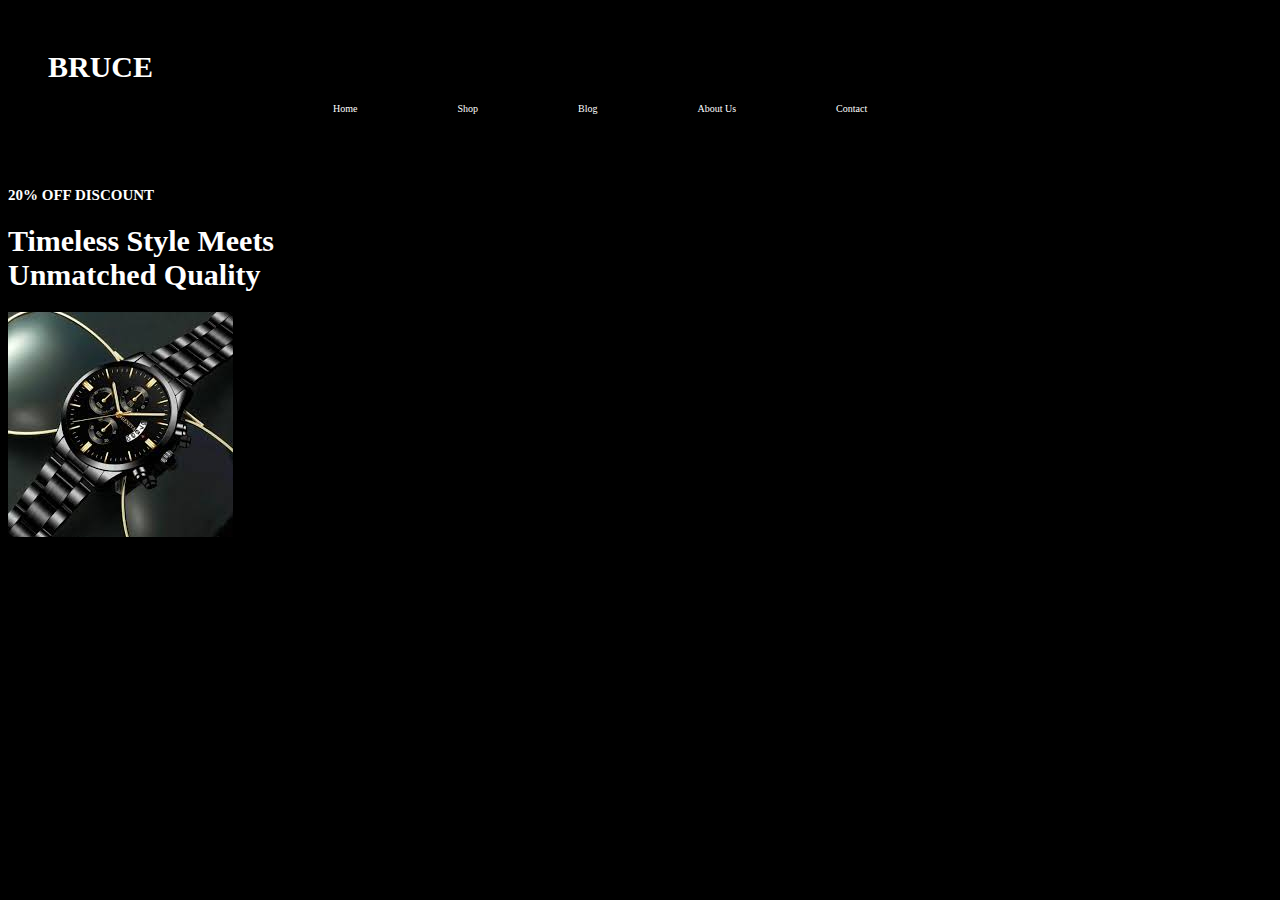
<file: SimpleE-commerce Website/index.html>
<!DOCTYPE html>
<html lang="en">
<head>
    <meta charset="UTF-8">
    <meta name="viewport" content="width=device-width, initial-scale=1.0">
    <title>Document</title>
    <link rel="stylesheet" href="style.css">
</head>
<body>
  
    
    <div class="container1"><h1>BRUCE</h1></div>
    <nav>
        <li><a href="#Home">Home</a></li>
        <li><a href="#Shop">Shop</a></li>
        <li><a href="#Blog">Blog</a></li>
        <li><a href="About Us">About Us</a></li>
        <li><a href="#contact">Contact</a></li>
    </nav>

    <div class="container2">
        <h1>20% OFF DISCOUNT</h1>
    </div> 
      <div class="container3"> 
         <h1>Timeless Style Meets <br> Unmatched Quality</h1>
      </div>

      <div class="container4" >
        <img src="./wristwatch 1.jpeg" alt="">
      </div>
    

  
</body>
</html>
</file>
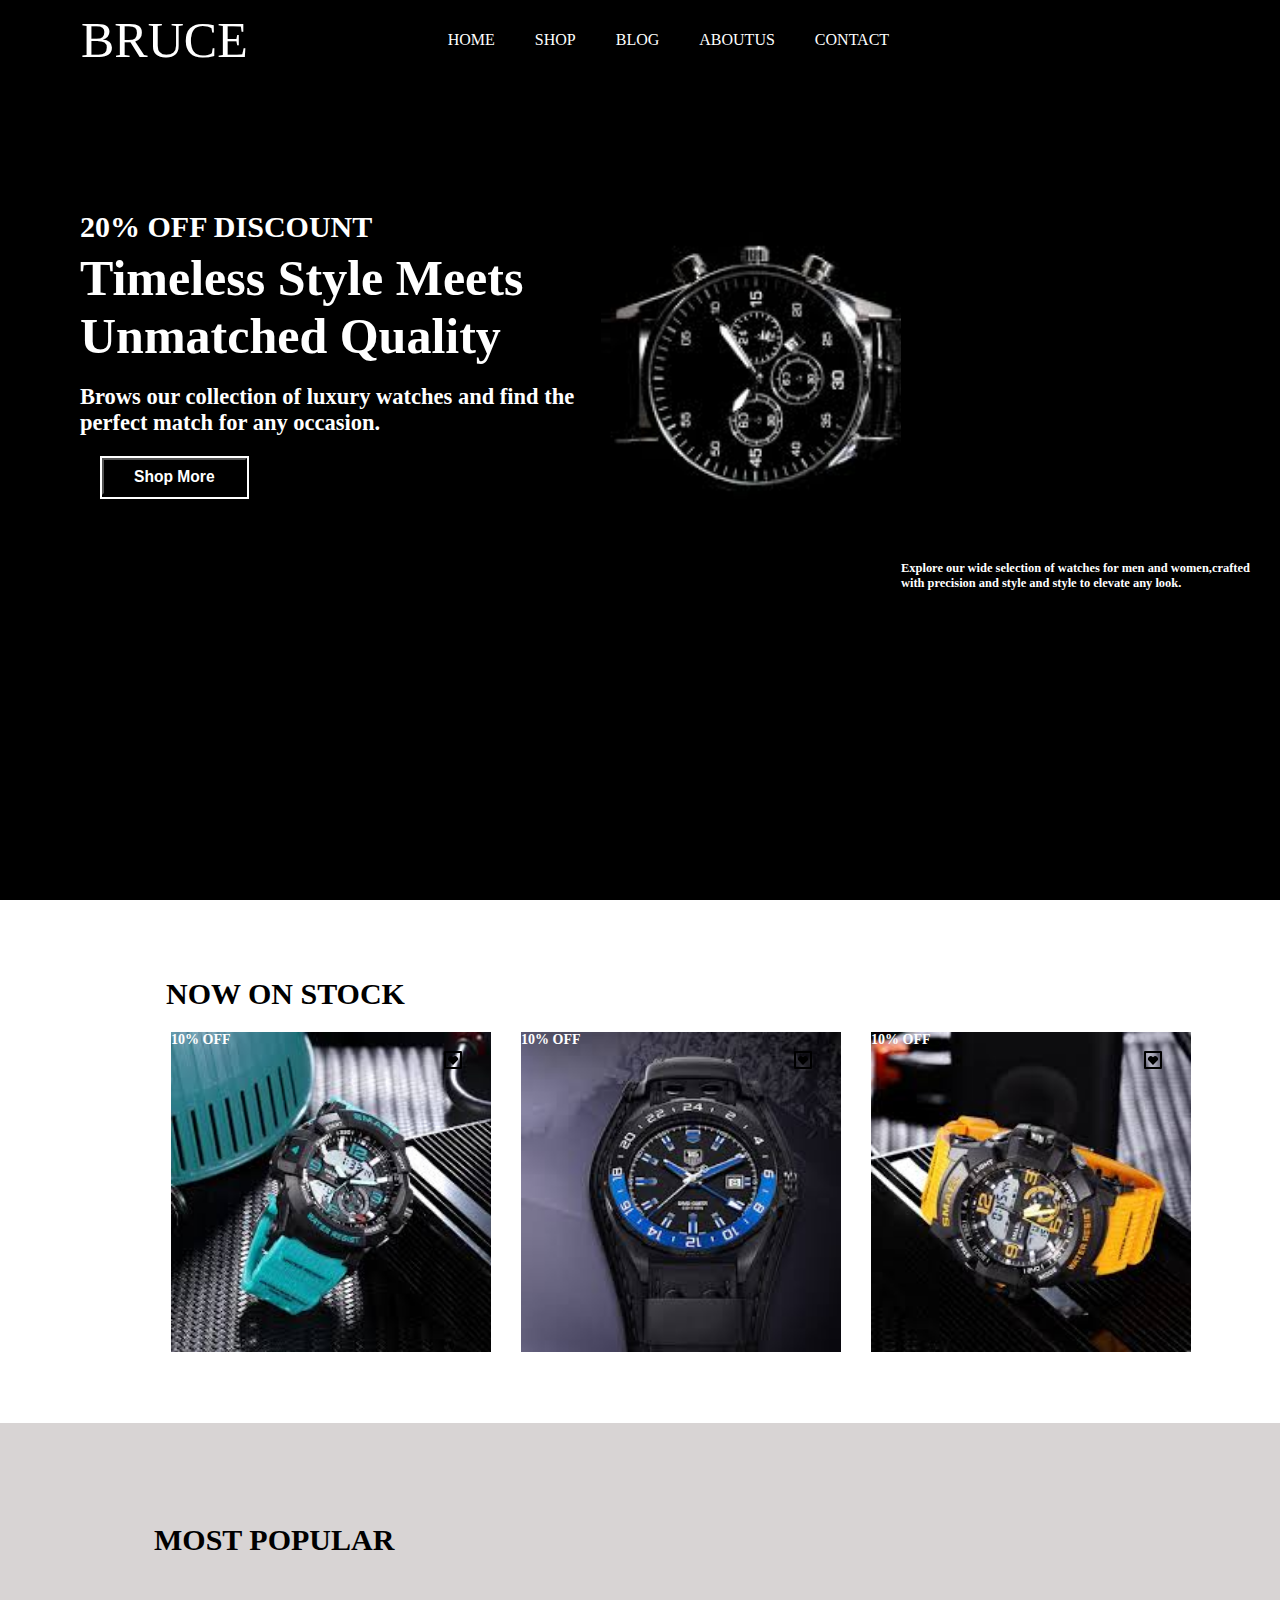
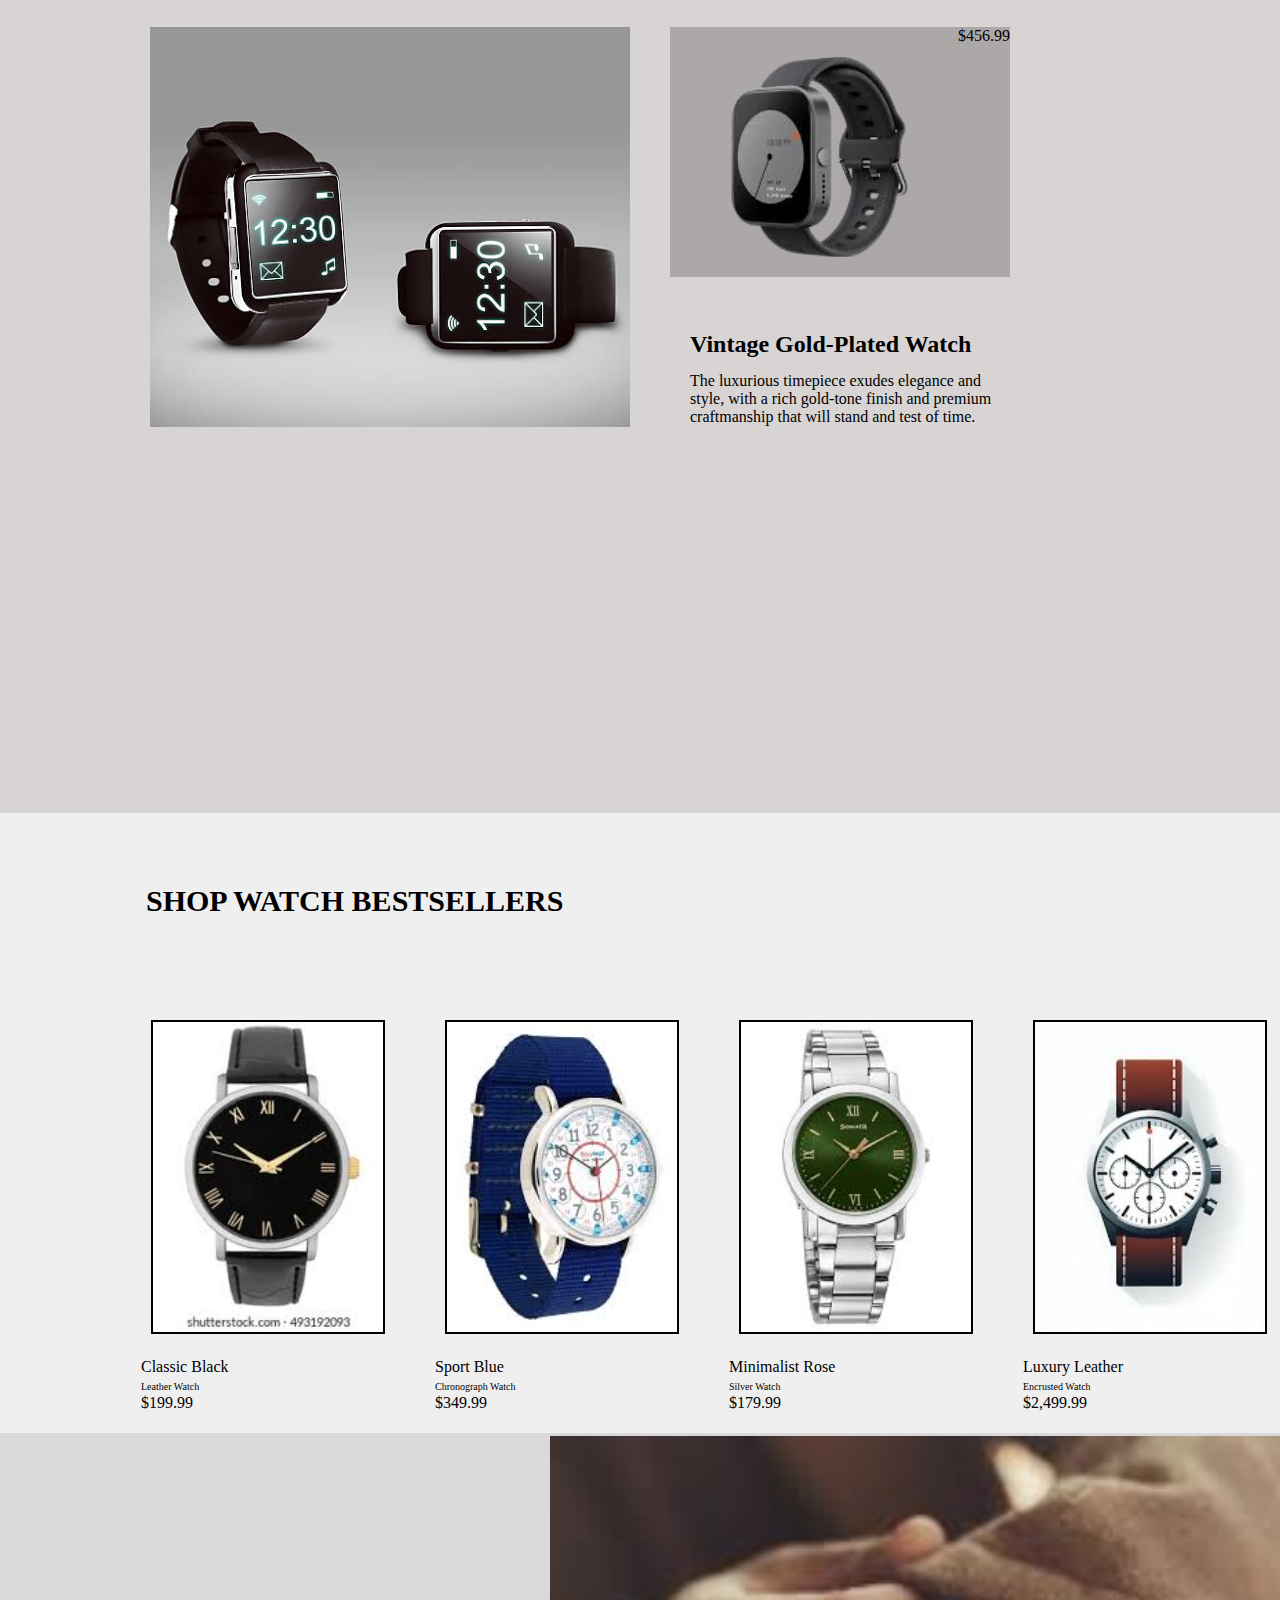
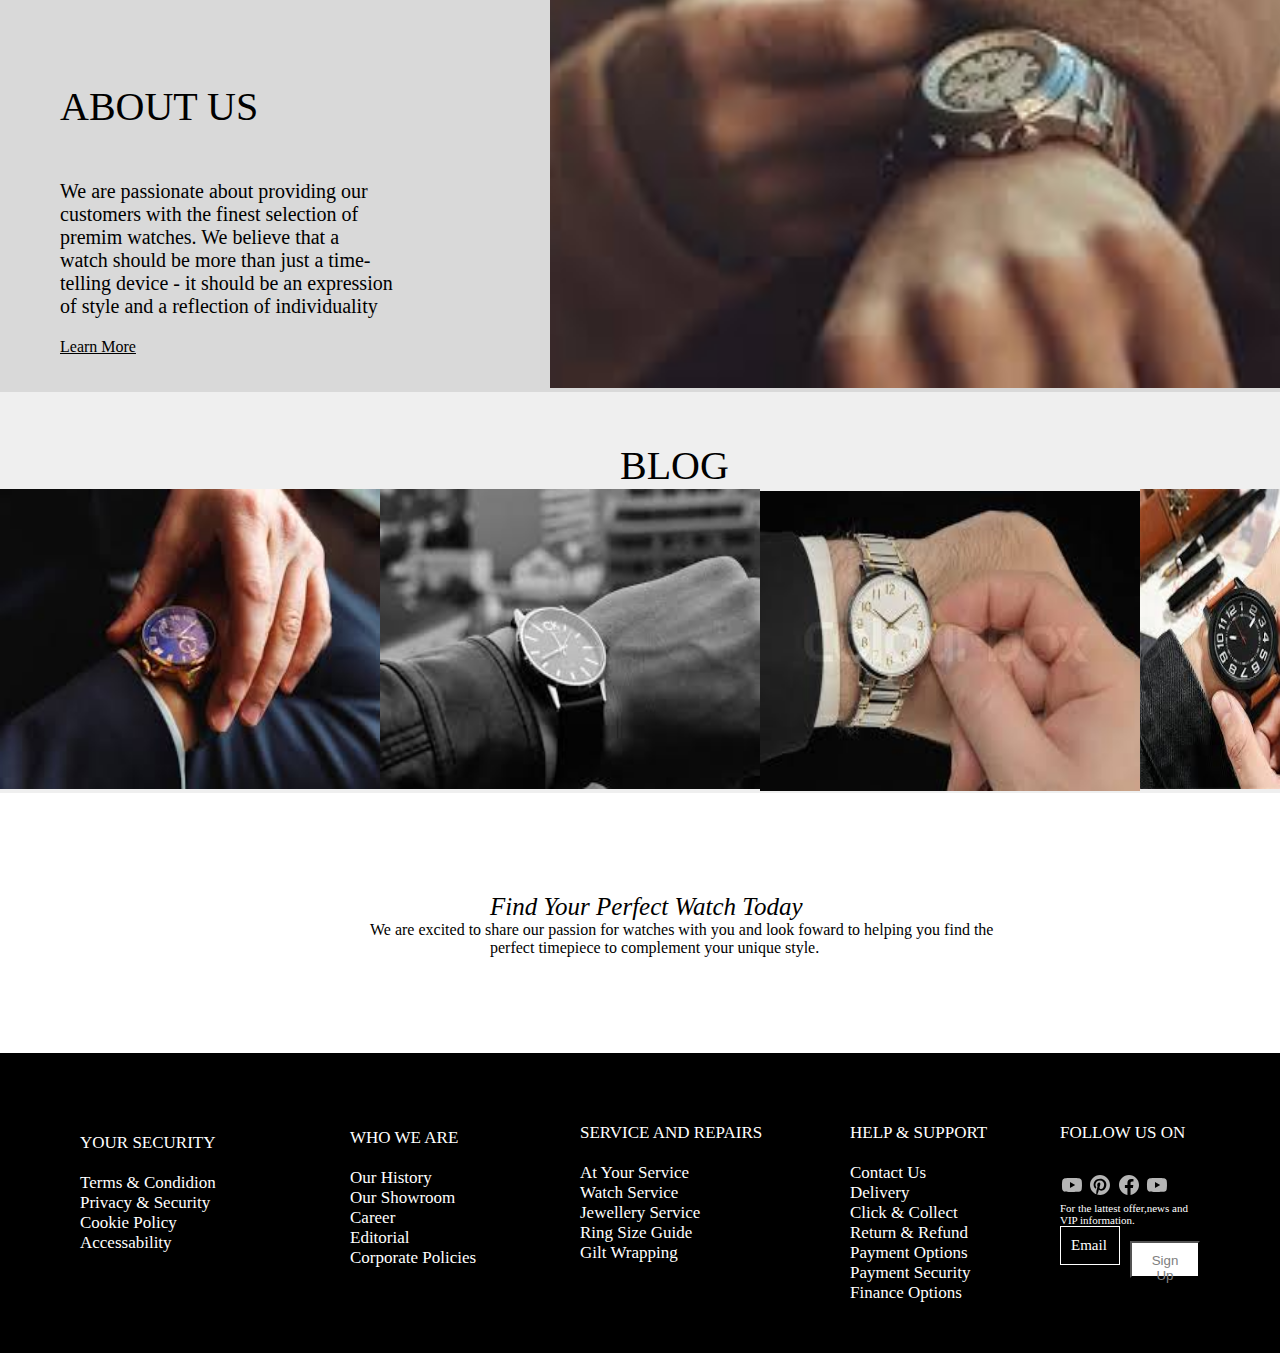
<file: SimpleE-commerce Website/index2.html>
<!DOCTYPE html>
<html lang="en">
<head>
    <meta charset="UTF-8">
    <meta name="viewport" content="width=device-width, initial-scale=1.0">
    <title>Document</title>
    <link rel="stylesheet" href="style2.css">
</head>
<body>
  <div class="container1">
        <div>
            <table>
                <tr>
                    <td class="Bruce">BRUCE</td>
                     <td>HOME</td>
                    <td>SHOP</td>
                    <td>BLOG</td>
                    <td>ABOUTUS</td>
                    <td>CONTACT</td>
                </tr>
            </table>
        </div>

        <div class="text_container">
            <div class="container2">
                <h2>20% OFF DISCOUNT</h2>
            </div>
            
            <div class="container4">
                <h1>Timeless Style Meets <br> Unmatched Quality</h1>
            </div>
            <div class="container5">
              <h2>  Brows our collection of luxury watches and find the <br> perfect match for any occasion.</h2>
            </div>
            <div class="container6">
                <button type="shop more"><h3>Shop More</h3></button>
            </div>
        </div>
    
    
        <img src="./watch 3.jpeg" alt=""  class="container3">
 
    
    <div class="container7">
        <h5>
            Explore our wide selection of watches for men and women,crafted <br>with precision and style and style to elevate any look.</h5>
     
    </div>
    </div>




    <div class="container01">
        <div class="container02">
            <h2>NOW ON STOCK</h2>
        </div>
        <div class="container03">
            



                <div class="img_gallery">
                    <div class="img_cont">
                        <h2 class="core1">10% OFF</h2>

                        <img src="./bx-heart-square.svg" alt="" class="icon">

                    </div>
                    <div class="img_cont1">
                        <h2 class="core1">10% OFF</h2>
                        <img src="./bx-heart-square.svg" alt="" class="icon">

 
                    </div>
                    <div class="img_cont2">
                        <h2 class="core1">10% OFF</h2>
                        <img src="./bx-heart-square.svg" alt="" class="icon">
 

                    </div>
                </div>
              
        </div>
    </div>







    <div class="space1">
<div class="space2">
    <h2 class="space_cont">MOST POPULAR</h2>
</div>

<div class="flex_cont">
    <div class="space3">

        <img src="./smath watch.jpg" alt="" class="spaceimg1">
   </div>
   
   <div class="secondspace">
       <div class="imgback">
         <img src="./smath_watch_1-removebg-preview (1).png" alt="" class="spaceim">
        <p>$456.99</p>
        </div>

    </div>

</div>

<!-- <div class="text">
    <div class="text-cont1">
        <h2>Vintage Gold-Plated Watch</h2>
    </div>

    <div class="text-cont">
        <p>The luxurious timepiece exudes elegance and <br> style, with a rich gold-tone finish and premium <br>craftmanship that will stand and test of time.</p>
    </div>
</div> -->
<div class="text">
    <h2> Vintage Gold-Plated Watch</h2>

<div class="TEXT"> 
     <P>The luxurious timepiece exudes elegance and <br> style, with a rich gold-tone finish and premium <br>craftmanship that will stand and test of time.</P>
         </div>

</div>
</div>



    







<!-- <div class="core">
<div class="coreA">
    <div class="img_pics">
        <div class="img_contA">
            <h2 class="core0"></h2> 

        </div>

        <div class="img_contB">
            <h2 class="core0"></h2>
           
        </div>

        <div class="img_contC">
            <h2 class="core0"></h2>
        
        </div>

        <div class="img_contD">
            <h2 class="core0"></h2>

        </div>
    </div>

</div>
</div> -->









<div class="style">
    <div class="text1">
        <h2>SHOP WATCH BESTSELLERS</h2>
    </div>

    <div class="textpics">
        <div class="imgcard">
            <img src="./ww 1.jpeg" alt="">
            <p class="imgtext">
                <span class="bold">Classic Black</span><br>
                <span class="small">Leather Watch</span><br>
                <span class="bold">$199.99</span>
        </div>
        
        <div class="imgcard">
            <img src="./ww2.jpeg" alt="">
            <p class="imgtext">
                <span class="bold">Sport Blue</span><br>
                <span class="small">Chronograph Watch</span><br>
                <span class="bold">$349.99</span>
        </div>

       <div class="imgcard">
        <img src="./ww3.jpeg" alt="">
        <p class="imgtext">
            <span class="bold">Minimalist Rose</span><br>
            <span class="small">Silver Watch</span><br>
            <span class="bold">$179.99</span>
       </div>

       <div class="imgcard">
        <img src="./ww4.jpeg" alt="">
        <p class="imgtext">
            <span class="bold">Luxury Leather</span><br>
            <span class="small">Encrusted Watch</span><br>
            <span class="bold">$2,499.99</span>
       </div>

    </div>
    
</div>








<!-- <div class="abtus">
<div class="abt_text">
<div class="bold text">
    <h2>ABOUT US</h2>
</div>
<div class="nom_text">
   <p>
    We are passionate about providing our <br>
customers with the finest selection of <br>
premim watches. We believe that a <br>
watch should be more than just a time- <br> 
telling device - it should be an expression <br>
of style and a reflection of individuality
   </p>
</div>
</div>
</div> -->







<div class="abt_us">
     <div>
        <p class="abt_text"> ABOUT US</p>
     </div>
     <p class="abt_text1"> We are passionate about providing our <br>
        customers with the finest selection of <br>
        premim watches. We believe that a <br>
        watch should be more than just a time- <br> 
        telling device - it should be an expression <br>
        of style and a reflection of individuality</p>

        <div class="more">
            <a href="Learn More"> Learn More</a>
        </div>

        <div>
            <img src="./ww men.jpeg" alt="" class="abt_img">
        </div>
</div>










<div class="blog">
    <div>
        <p class="blog_text"> BLOG</p>
    </div>
    <div class="blog_img">
        <div class="blog_img1">
            <img src="./ww hand1.jpeg" alt=""
            height="300px" width="380px">
        </div>

        <div  class="blog_img2">
            <img src="./ww hand2.jpeg" alt=""  height="300px" width="380px">

        </div class="blog_img2">
        <img src="./ww hand3.jpeg" alt=""height="300px" width="380px">
        
         <div>

            <div class="blog_img2">
                 <img src="./ww hand4.jpeg" alt=""  height="300px" width="205px">
            </div>
    

        </div>

    </div>

</div>










<div class="sus">
    <div>
        <p class="sus1">Find Your Perfect Watch Today </p>
        <p class="sus2">We are excited to share our passion for watches with you and look foward to helping you find the  </p>
        <p class="sus3"> perfect timepiece to complement your unique style.</p>
    </div>
</div>












<footer class="fot">
<p class="sec"> YOUR 
    SECURITY<br><br>Terms & Condidion <br> Privacy & Security <br> Cookie Policy <br> Accessability </p>

<p class="who"> WHO WE ARE <br><br> Our History <br> Our Showroom <br> Career <br> Editorial <br> Corporate Policies</p>

<p class="service"> SERVICE AND REPAIRS <br><br> At Your Service <br> Watch Service <br> Jewellery Service <br> Ring Size Guide <br>Gilt Wrapping </p>

<p class="help"> HELP & SUPPORT <br><br> Contact Us <br> Delivery <br> Click & Collect <br> Return & Refund <br> Payment Options <br> Payment Security <br>Finance Options</p>

<p class="follow">FOLLOW US ON</p>

<div class="icon">
    <!-- <img src="./bxl-facebook-circle (1).svg" alt="" class="iconm">
    <img src="./bxl-pinterest (1).svg" alt="" class="iconm">
    <img src="./bxl-youtube (1).svg" alt="" class="iconm">
    <img src="./bxl-instagram-alt (1).svg" alt="" class="iconm"> -->

    <svg xmlns="http://www.w3.org/2000/svg" width="24" height="24" viewBox="0 0 24 24" style="fill: rgba(181, 181, 181, 1);transform: ;msFilter:;"><path d="M21.593 7.203a2.506 2.506 0 0 0-1.762-1.766C18.265 5.007 12 5 12 5s-6.264-.007-7.831.404a2.56 2.56 0 0 0-1.766 1.778c-.413 1.566-.417 4.814-.417 4.814s-.004 3.264.406 4.814c.23.857.905 1.534 1.763 1.765 1.582.43 7.83.437 7.83.437s6.265.007 7.831-.403a2.515 2.515 0 0 0 1.767-1.763c.414-1.565.417-4.812.417-4.812s.02-3.265-.407-4.831zM9.996 15.005l.005-6 5.207 3.005-5.212 2.995z"></path></svg>






    
    
    <svg xmlns="http://www.w3.org/2000/svg" width="24" height="24" viewBox="0 0 24 24" style="fill: rgba(181, 181, 181, 1);transform: ;msFilter:;"><path d="M11.99 2C6.472 2 2 6.473 2 11.99c0 4.232 2.633 7.85 6.35 9.306-.088-.79-.166-2.006.034-2.868.182-.78 1.172-4.966 1.172-4.966s-.299-.599-.299-1.484c0-1.388.805-2.425 1.808-2.425.853 0 1.264.64 1.264 1.407 0 .858-.546 2.139-.827 3.327-.235.994.499 1.805 1.479 1.805 1.775 0 3.141-1.872 3.141-4.575 0-2.392-1.719-4.064-4.173-4.064-2.843 0-4.512 2.132-4.512 4.335 0 .858.331 1.779.744 2.28a.3.3 0 0 1 .069.286c-.076.315-.245.994-.277 1.133-.044.183-.145.222-.335.134-1.247-.581-2.027-2.405-2.027-3.871 0-3.151 2.289-6.045 6.601-6.045 3.466 0 6.159 2.469 6.159 5.77 0 3.444-2.171 6.213-5.184 6.213-1.013 0-1.964-.525-2.29-1.146l-.623 2.374c-.225.868-.834 1.956-1.241 2.62a10 10 0 0 0 2.958.445c5.517 0 9.99-4.473 9.99-9.99S17.507 2 11.99 2"></path></svg>


    <svg xmlns="http://www.w3.org/2000/svg" width="24" height="24" viewBox="0 0 24 24" style="fill: rgba(181, 181, 181, 1);transform: ;msFilter:;"><path d="M12.001 2.002c-5.522 0-9.999 4.477-9.999 9.999 0 4.99 3.656 9.126 8.437 9.879v-6.988h-2.54v-2.891h2.54V9.798c0-2.508 1.493-3.891 3.776-3.891 1.094 0 2.24.195 2.24.195v2.459h-1.264c-1.24 0-1.628.772-1.628 1.563v1.875h2.771l-.443 2.891h-2.328v6.988C18.344 21.129 22 16.992 22 12.001c0-5.522-4.477-9.999-9.999-9.999z"></path></svg>


    <svg xmlns="http://www.w3.org/2000/svg" width="24" height="24" viewBox="0 0 24 24" style="fill: rgba(181, 181, 181, 1);transform: ;msFilter:;"><path d="M21.593 7.203a2.506 2.506 0 0 0-1.762-1.766C18.265 5.007 12 5 12 5s-6.264-.007-7.831.404a2.56 2.56 0 0 0-1.766 1.778c-.413 1.566-.417 4.814-.417 4.814s-.004 3.264.406 4.814c.23.857.905 1.534 1.763 1.765 1.582.43 7.83.437 7.83.437s6.265.007 7.831-.403a2.515 2.515 0 0 0 1.767-1.763c.414-1.565.417-4.812.417-4.812s.02-3.265-.407-4.831zM9.996 15.005l.005-6 5.207 3.005-5.212 2.995z"></path></svg>
    <p class="offer">For the lattest offer,news and VIP information. </p>
    <table>
        <tr>
           <td class="mail">Email</td>
        </tr>
    </table>
    <button class="Sign">Sign Up</button>
</div>
</footer>



    
</body>
</html>
</file>
<file: SimpleE-commerce Website/style.css>
nav li{
    list-style-type: none;
    float: left;
    margin-left: 100px;
    padding-top: -10px;
    font-size: 10px;
  

}
body{
    background-color: black;

}
.container1{
    color: white;
    margin-left: 40px;
    margin-top: 50px;
    font-size: 15px;
    /* padding-top: -8px; */

}

nav li a{
    color: white;
    text-decoration: none;
    margin-top: -300px;
   
  
}
nav{
    margin-left: -10px;
    padding-left: 235px;
    height: 70px;
    display: inline-block;
    width: 83%;
    margin-top: -1px;
}
.container2 h1{
    font-size: 15px;
    color: white;
}

.container3 h1{
    font-size: 30px;
    color: white;
}
.container4{
  

}
</file>
<file: SimpleE-commerce Website/style2.css>
*{
    margin: 0px;
    padding: 0px;
}



table{
    width: 60px ;
    border: 1px solid black;
    border-collapse: collapse;
    justify-content: center;
}

.Bruce{
    padding-right: 160px;
    padding-left: 80px;
    font-size: 50px;
}

td{
    padding-left: 40px;
    padding-top: 10px;
    color: white;
    cursor: pointer;
}

.container1{
    background-color: black;
    height: 100vh;
 } 
 .container3{
  
 height: 350px;
 margin-top: -300px;
 width: 300px;
 margin-left: 600px;
 object-fit: cover;
 border: 1px solid black;
 border-collapse: collapse;
 }

 .container2{
    font-size: 20px;
    color: white;
    margin-top:50px ;
  margin-left: 80px;
}

.container4{
    font-size: 25px;
    color: white;
    margin-top:5px ;
  margin-left: 80px;
}
.container5{
    font-size: 15px;
    color: white;
    margin-top:19px ;
  margin-left: 80px;
}
.container6{
    border: 2px solid white;
    border-collapse: collapse;
    font-size: 20px;
    color: white;
    cursor: pointer;
    padding: -1px ;
    display: inline-block;
    border-radius: 0px;
    box-sizing: border-box;
 
    height: -10px;
    margin-top: 20px;
    margin-left: 100px;
    padding-bottom: 2px;

}

h3{
    color: white;
    padding-left: 30px;
    padding-right: 30px;
    
}

button{
    background-color: transparent;
    height: 37px;
}
.container7{
    font-size: 15px;
    color: white;
    margin-top:5px ;
  margin-left: 900px;
  border: 1px solid black;
}

.container01{
    background-color: white;
    border: 1px solid white;
    padding: -1px;
    margin-left: 10px;
}

.text_container{
    margin-top: 140px;
}
.container02{
    font-size: 20px;
    color:black;
    margin-top:75px ;
  margin-left: 154px;
  border: 1px solid white;

}
.container03{
   
    display: flex;
    justify-content: space-between;
    align-items: center;
    padding: 0 80px;
    border: 1px soid white;
    margin-left: 10px;

}
/* .container03 img{
    width: 60%;
    height: 300px;
    object-fit: cover;
    margin: 10px;

} */


div.img_cont{
    width: 320px;
    height: 320px;
    background-image: url(./wrist\ w3.jpeg);
    background-repeat: no-repeat;
    background-size: cover;
}


div.img_cont1{
    width: 320px;
    height: 320px;
    background-image: url(./wrist\ w4.jpeg);
    background-repeat: no-repeat;
    background-size: cover;
}

div.img_cont2{
    width: 320px;
    height: 320px;
    background-image: url(./wrist\ w5.jpeg);
    background-repeat: no-repeat;
    background-size: cover;
}
div.img_gallery{
    display: flex;
    gap: 30px;
    margin-left: 70px;
    margin-top: 20px;
}

.core1{
    font-size: 14px;
    color: white;
}


.space1{
    background-color: #d8d4d4;
    width: 100%;
    height: 110vh;
    margin-top: 70px;
}

img.icon{
    margin-left: 270px;
}


.space_cont{
    font-size: 30px;
    
    color:black;
    padding-top: 100px;
  margin-left: 154px;
 
}

img.spaceimg1{
    height: 400px;
    object-fit: cover;
    width: 480px;
}

div.space3{
    margin-left: 150px;
    margin-top: 70px;
}


div.flex_cont{
    display: flex;
}

div.imgback{
    background-color: #aca8a8;
    width: 340px;
    height: 250px;
    margin-top: 70px;
    margin-left: 40px;
    display: flex;
    justify-content: center;
}


img.spaceim{
    width: 300px;
    height: 200px;
    margin-top: 30px;
    object-fit: cover;
   
}

.text-cont{
    /* border: 1px solid  #d8d4d4;
    padding-top: 200px; */
    font-size: 18px;
}
.text-cont2{
    font-size: 10px;
    border: 1px solid #d8d4d4;
    padding-top: 28px;
}

/* 
div.text-cont{
    margin-top: 300px;
    text-align: center;
    
    
} */

.h1{
    width: 360px;
}

/* .text-cont{
    font-size: 18px;
    margin-top: 30px;
   
}

.text-cont1{
    font-size: 18px;
    margin-top: 350px;
} */
.text{
    margin-left: 690px;
   
    margin-top:-100PX;
}
.TEXT{
    margin-top: 14PX;
}







/* .core{
    background-color: #efefef;
    color: black;
}
.coreA{
   
    display: flex;
    justify-content: space-between;
    align-items: center;
    padding: 0 80px;
    border: 1px soid white;
    margin-left: 10px;

}

div.img_contA{
    width: 200px;
    height: 310px;
    background-image: url(./ww4.jpeg);
    background-repeat: no-repeat;
    background-size: cover;
}


div.img_contB{
    width: 200px;
    height: 310px;
    background-image: url(./ww3.jpeg);
    background-repeat: no-repeat;
    background-size: cover;
}

div.img_contC{
    width: 200px;
    height: 310px;
    background-image: url(./ww2.jpeg);
    background-repeat: no-repeat;
    background-size: cover;
}

div.img_contD{
    width: 200px;
    height: 310px;
    background-image: url(./ww\ 1.jpeg);
    background-repeat: no-repeat;
    background-size: cover;
}
div.img_pics{
    display: flex;
    gap: 30px;
    margin-left: 70px;
    margin-top: 20px;
} */






.style{
    background-color: #efefef;
    color: black;
}
.text1{
    font-size: 20px;
    color:black;
    /* margin-top:75px ; */
  margin-left: 75px;
  border: 1px solid  #efefef;
  padding: 70px;
}


.textpics{
   display: flex;
   justify-content: space-between;
   align-items: center;
   padding: 0 310px; 
   border: 1px solid  #efefef;
   padding-left: 120px;
}
.textpics img{
    width: 230px;
    height: 310px;
    object-fit: cover;
    margin: 10px;
    border: 2px solid black;
}

.imgcard{
    margin: 20px;
    text-align: left;
}
.imgtext{
    font-size: 16px;
    margin-top: 10px;
}
.bold{
    font-weight: normal;
}
.small{
    font-size: 10px;
    font-weight: normal;
}








/* .abtus{
    background-color: #d9d9d9;

}
/* .abttext{
    font-size: 20px;
    color:black;
    /* margin-top:195px ; */
  /* margin-left: -770px;
  padding:200PX;
} */ 





.abt_us{
    background-color: #d9d9d9;
}
.abt_text{
    font-size: 40px;
    padding-top: 250px;
    margin-left: 60px;
}
.abt_text1{
    font-size: 20px;
    padding-top:50px ;
    margin-left: 60px;
    text-align: justify;
    padding-bottom: 20px;
}
.more a{
color: black;
margin-left:60px ;
}

.abt_img{
    height: 552px;
 margin-top: -520px;
 width: 797px;
 margin-left: 550px;
 object-fit: cover;
}











.blog{
    background-color: #efefef;
}
.blog_text{
    color: black;
    font-size: 40px;
    padding-top: 50px;
    margin-left: 620px;
}

.blog_img{
    display: flex;
    justify-content: safe;
    align-items: center;
    /* padding: 0 50px; */
    /* border: #efefef; */
}










.sus{
     background-color: white;
     color: black;
     padding-top: 100px;
     margin-left: 370px;
     height: 160px;
}
.sus1{
    font-style: italic;
    font-size: 25px;
    margin-left: 120px;
}
.sus3{
    margin-left: 120px;
}













.fot{
    background-color: black;
    color: white;
    padding: 80px;
    font-size: 17px;
    height: 140px;
}
.who{
    padding-left: 270px;
    margin-top: -125px;
}

.service{
    padding-left: 500px;
    margin-top: -145px
}

.help{
    padding-left: 770px;
    margin-top: -140px
}
.follow{
    padding-left: 980px;
    margin-top: -180px

}

div.icon{
    margin-left: 980px;
    margin-top: 30px;
}
.offer{
color: white;
font-size: 11px;
}
.mail{
    font-size: 15px;
    border: 1px solid white;
    padding: 10px;
    
}
.Sign{
   background-color: white;
   color: gray;
   padding: 10px;
   margin-left: 70px;
   margin-top: -100px;
}
</file>
